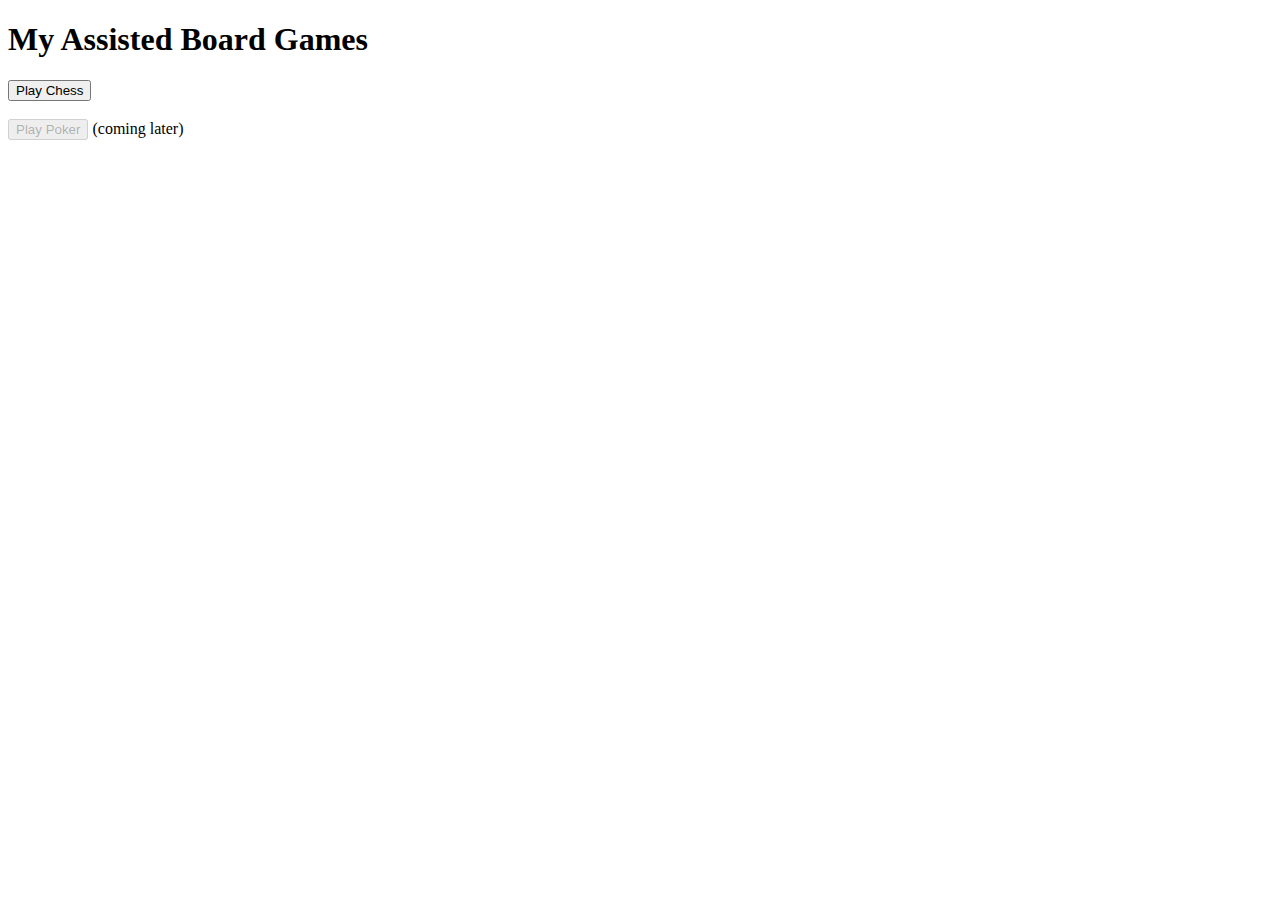
<file: MyApp/index.html>
<!DOCTYPE html PUBLIC "-//W3C//DTD XHTML 1.0 Transitional//EN" "http://www.w3.org/TR/xhtml1/DTD/xhtml1-transitional.dtd">
<html xmlns="http://www.w3.org/1999/xhtml">
<head>
<meta http-equiv="Content-Type" content="text/html; charset=utf-8" />
<link rel="stylesheet" type="text/css" href="style.css" />
<script type="text/javascript" src="script.js"></script>
<title>My Assisted Board Games</title>
</head>

<body>
	<h1>My Assisted Board Games</h1>
	<div id="choiceOfGame">
		<form action="chessGame.html">
			<input type="submit" value="Play Chess" />
		</form>
		<br/>
		<form>
			<input disabled type="submit" value="Play Poker" /> (coming later)
		</form>
	</div>

</body>
</html>
</file>
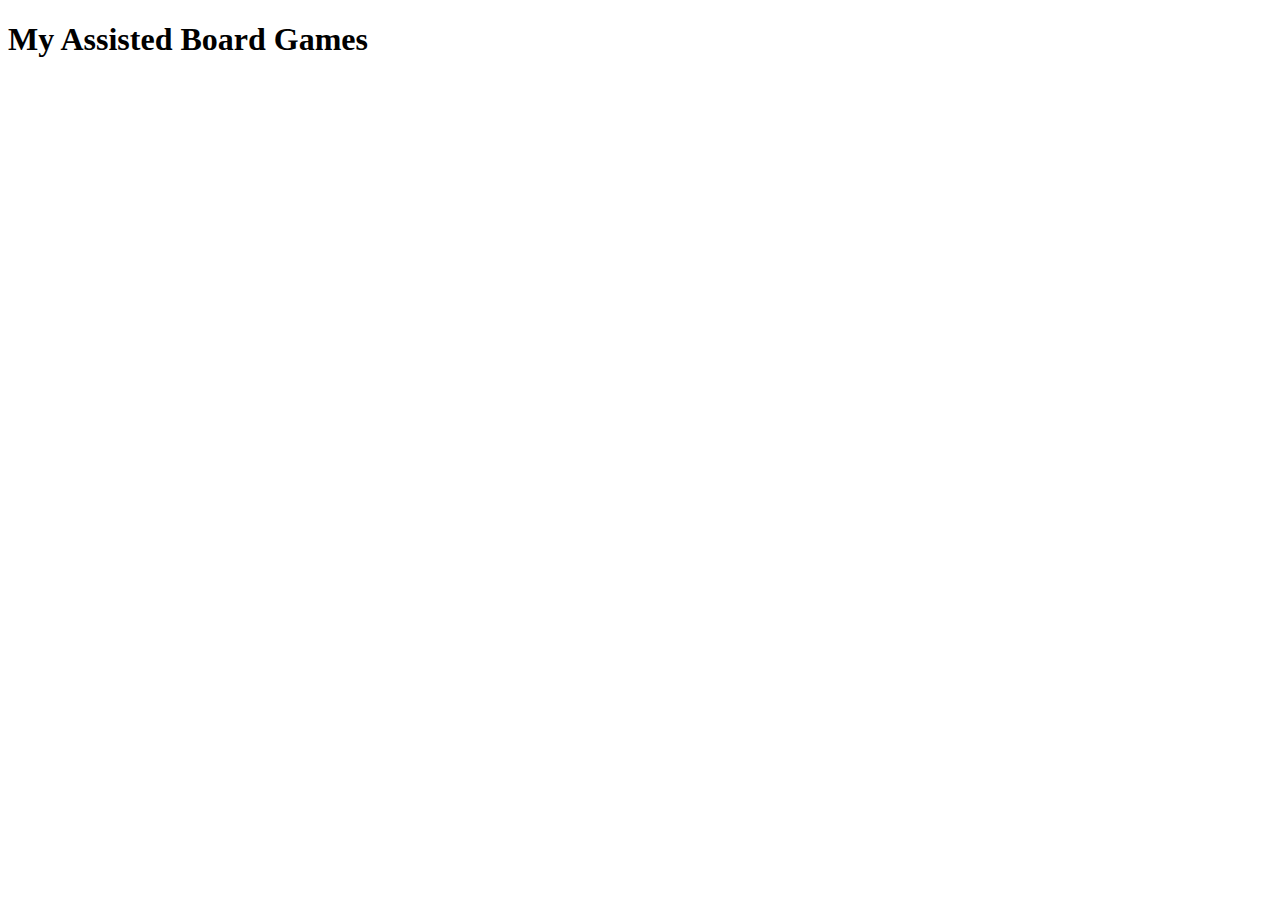
<file: src/main/resources/webapp/index.html>
<!DOCTYPE html PUBLIC "-//W3C//DTD XHTML 1.0 Transitional//EN" "http://www.w3.org/TR/xhtml1/DTD/xhtml1-transitional.dtd">
<html xmlns="http://www.w3.org/1999/xhtml">
<head>
<meta http-equiv="Content-Type" content="text/html; charset=utf-8" />
<link rel="stylesheet" type="text/css" href="css/chessboard-0.3.0.css" />
<script
  src="https://code.jquery.com/jquery-3.4.1.min.js"
  integrity="sha256-CSXorXvZcTkaix6Yvo6HppcZGetbYMGWSFlBw8HfCJo="
  crossorigin="anonymous"></script>
<script type="text/javascript" src="js/chess.js"></script>
<script type="text/javascript" src="js/chessboard-0.3.0.js"></script>
<title>My Assisted Board Games</title>
</head>

<body>
	<h1>My Assisted Board Games</h1>
	<div id="board" style="width:400px">
	</div>
	<script type="text/javascript">
		var game=Chess();
		var config={
			draggable: true,
			dropOffBoard: 'snapback',
			position: 'start',
		};
		var board=ChessBoard('board',config);
	</script>
</body>
</html>
</file>
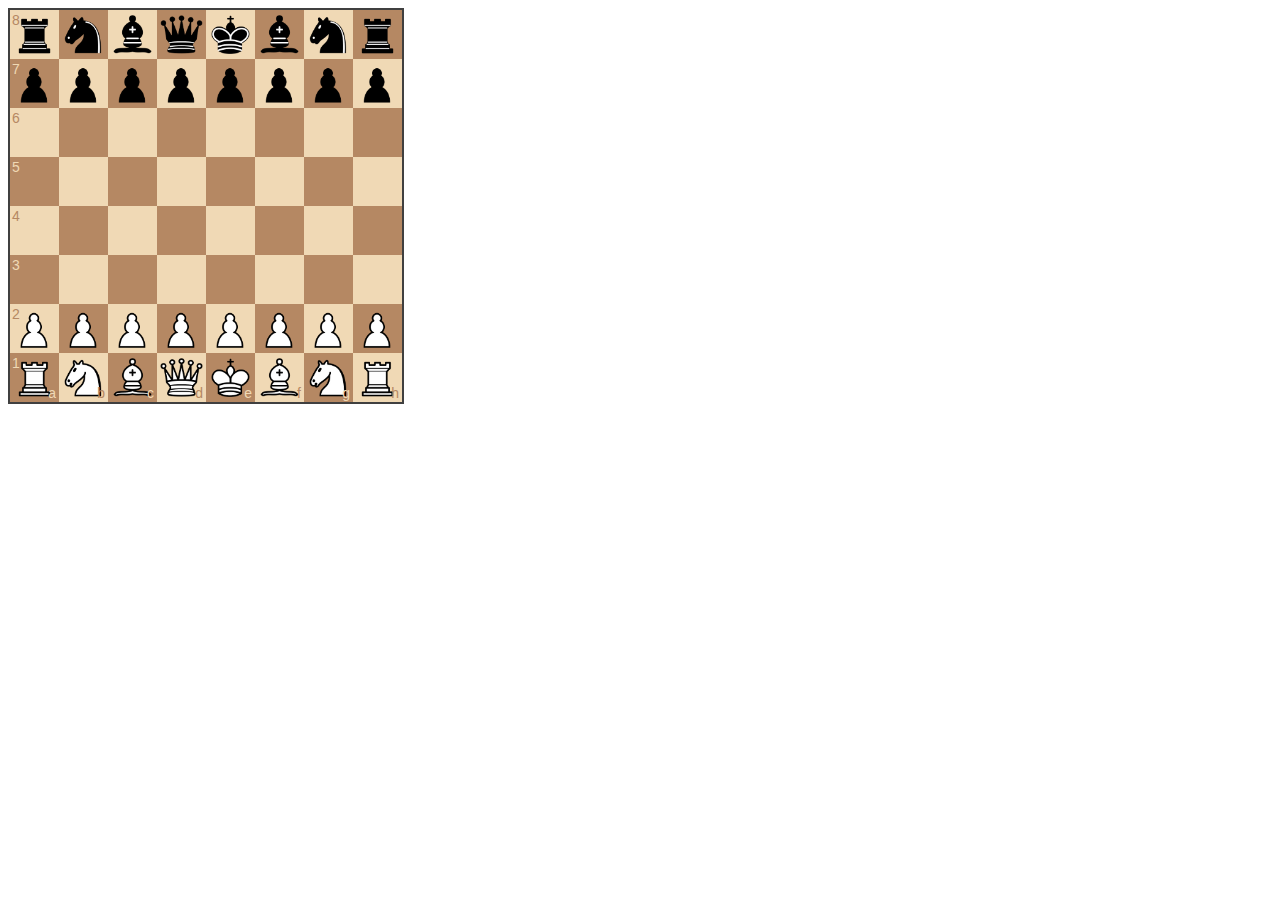
<file: src/main/webapp/chessboardjs/index.html>
<html>
<head>
<!--  Including the chessboardjs files:-->
    <script src="./js/chessboard-0.3.0.js"></script>
    <link rel="stylesheet" href="css/chessboard-0.3.0.min.css">

<!--  Including jQuery, another tool chessboardjs uses:-->
    <script src="https://code.jquery.com/jquery-1.12.4.min.js"></script>
  
  </head>
<body>
  <div id="board1" style="width: 400px"></div>
  </body>

  
  
<!--
  Now including our own custom JS
  Note that we could write JS directly in between the script tags if you'd 
  rather, but i didn't want to so i put it in a new file. 
-->
  <script src="./script.js"></script>
</html>
</file>
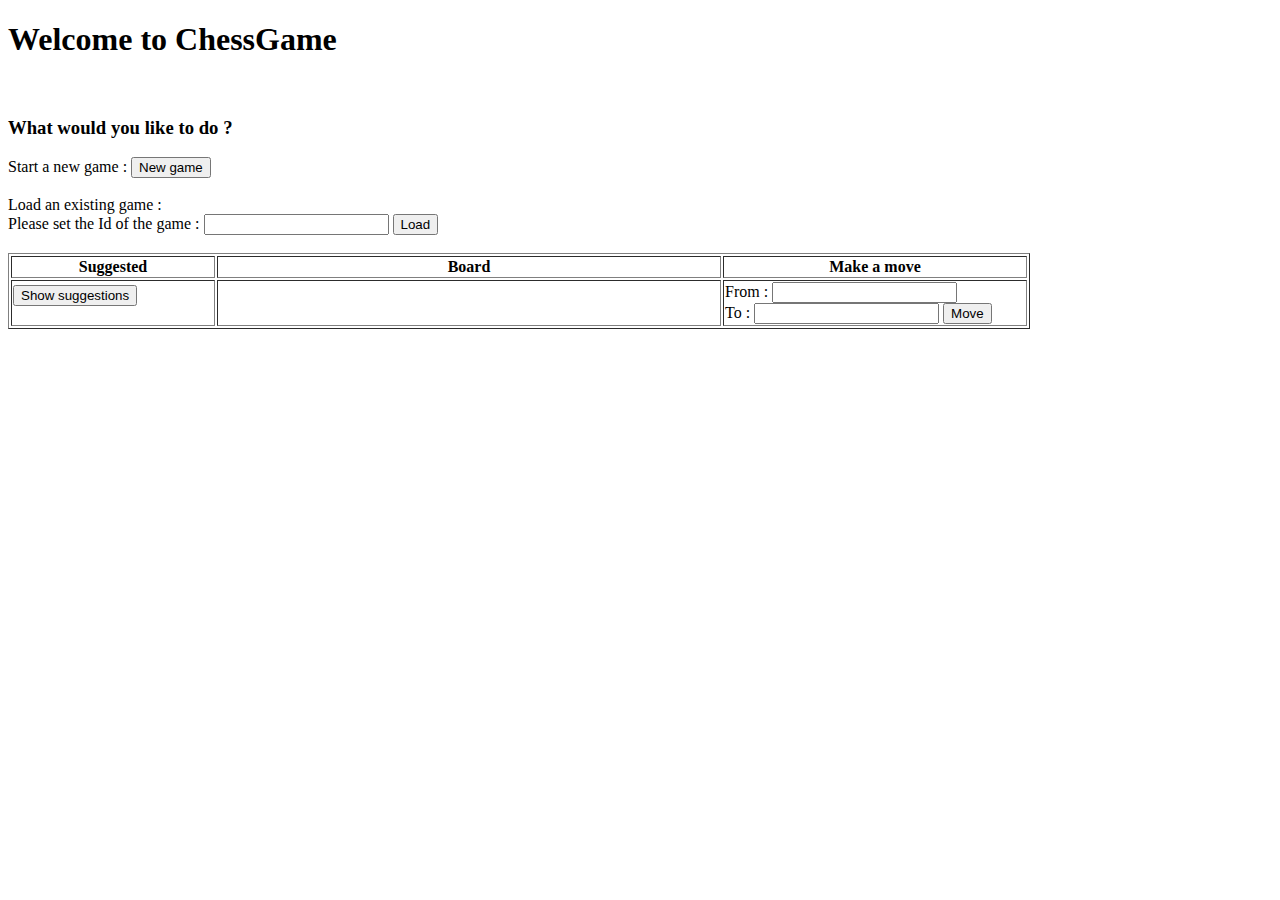
<file: MyApp/chessGame.html>
<!DOCTYPE html PUBLIC "-//W3C//DTD XHTML 1.0 Transitional//EN" "http://www.w3.org/TR/xhtml1/DTD/xhtml1-transitional.dtd">
<html xmlns="http://www.w3.org/1999/xhtml">
<head>
<meta http-equiv="Content-Type" content="text/html; charset=utf-8" />
<link rel="stylesheet" type="text/css" href="style.css" />
<script type="text/javascript" src="script.js"></script>
<title>ChessGame</title>
</head>

<body>
	<h1>Welcome to ChessGame</h1>
	<div id="choiceOfGame">
		<br />
		<h3>What would you like to do ?</h3>
			Start a new game : <input type="submit" value="New game" onclick = "createNewBoard()"/>
		<br /><br />
			Load an existing game : <br /> Please set the Id of the game : 
			<input id="idGame" type="text" /> <input type="submit" value="Load" onclick="loadGame()"/><br />
		<br />
	</div>
	<div id="playGame">
		<table border="1">
			<tr>
				<th width=200>Suggested</th>
				<th width=500>Board</th>
				<th width=300>Make a move</th>
			</tr>
			<tr>
				<td>
					<input type="button" value="Show suggestions" onclick="getSuggestedMoves()" />
					<p id="suggestions"></p>
				</td>
				<td>
					<p id="board"></p>
				</td>
				<td>
					<form onsubmit="newMove()">
						From : <input id="from" type="text" /> <br /> 
						To : <input	id="to" type="text" /> <input type="submit" value="Move" />
					</form>
				</td>
			</tr>

		</table>
	</div>

</body>
</html>
</file>
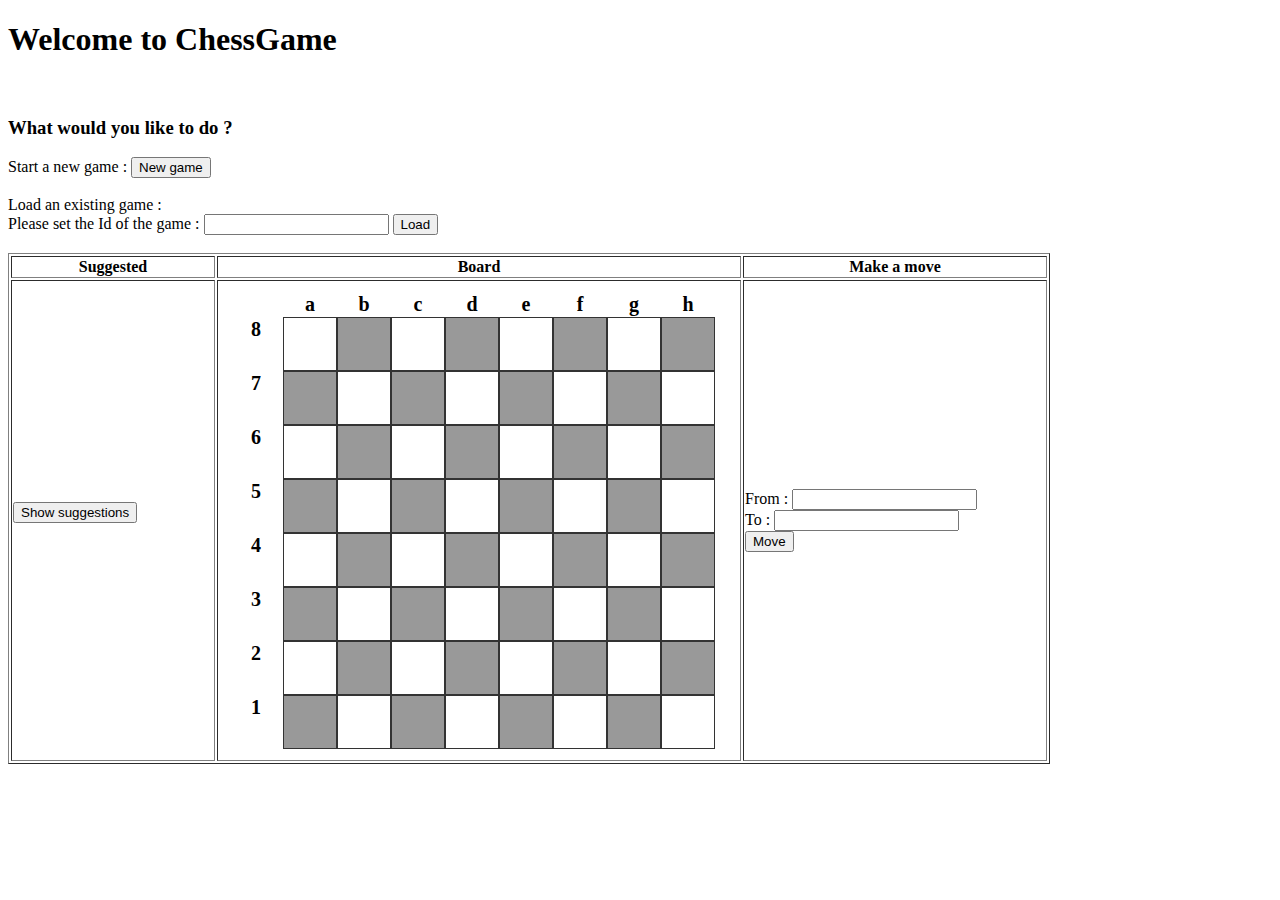
<file: src/main/webapp/chessGame.html>
<!DOCTYPE html PUBLIC "-//W3C//DTD XHTML 1.0 Transitional//EN" "http://www.w3.org/TR/xhtml1/DTD/xhtml1-transitional.dtd">
<html xmlns="http://www.w3.org/1999/xhtml">
<head>
<meta http-equiv="Content-Type" content="text/html; charset=utf-8" />
<link rel="stylesheet" type="text/css" href="style.css" />
<script type="text/javascript" src="script.js"></script>
<title>ChessGame</title>
</head>

<body>
	<h1>Welcome to ChessGame</h1>
	<div id="choiceOfGame">
		<br />
		<h3>What would you like to do ?</h3>
		Start a new game : <input type="submit" value="New game"
			onclick="createNewBoard()" /> <br /> <br /> Load an existing game
		: <br /> Please set the Id of the game : <input id="idGame"
			type="text" /> <input type="submit" value="Load"
			onclick="loadGame()" /><br /> <br />
	</div>
	<div id="playGame">
		<table border="1">
			<tr>
				<th width=200>Suggested</th>
				<th width=500>Board</th>
				<th width=300>Make a move</th>
			</tr>
			<tr>
				<td><input type="button" value="Show suggestions"
					onclick="getSuggestedMoves()" />
					<p id="suggestions"></p></td>
				<td>
					<table class="chessboard">
            <tbody>
                <tr>
                    <th></th>
                    <th>a</th>
                    <th>b</th>
                    <th>c</th>
                    <th>d</th>
                    <th>e</th>
                    <th>f</th>
                    <th>g</th>
                    <th>h</th>
                </tr>
                <tr>
                    <th>8</th>
                    <td id="a8" class="white"></td>
                    <td id="b8" class="black"></td>
                    <td id="c8" class="white"></td>
                    <td id="d8" class="black"></td>
                    <td id="e8" class="white"></td>
                    <td id="f8" class="black"></td>
                    <td id="g8" class="white"></td>
                    <td id="h8" class="black"></td>
                </tr>
                <tr>
                    <th>7</th>
                    <td id="a7" class="black"></td>
                    <td id="b7" class="white"></td>
                    <td id="c7" class="black"></td>
                    <td id="d7" class="white"></td>
                    <td id="e7" class="black"></td>
                    <td id="f7" class="white"></td>
                    <td id="g7" class="black"></td>
                    <td id="h7" class="white"></td>
                </tr>
                <tr>
                    <th>6</th>
                    <td id="a6" class="white"></td>
                    <td id="b6" class="black"></td>
                    <td id="c6" class="white"></td>
                    <td id="d6" class="black"></td>
                    <td id="e6" class="white"></td>
                    <td id="f6" class="black"></td>
                    <td id="g6" class="white"></td>
                    <td id="h6" class="black"></td>
                </tr>
                <tr>
                    <th>5</th>
                    <td id="a5" class="black"></td>
                    <td id="b5" class="white"></td>
                    <td id="c5" class="black"></td>
                    <td id="d5" class="white"></td>
                    <td id="e5" class="black"></td>
                    <td id="f5" class="white"></td>
                    <td id="g5" class="black"></td>
                    <td id="h5" class="white"></td>
                </tr>
                <tr>
                    <th>4</th>
                    <td id="a4" class="white"></td>
                    <td id="b4" class="black"></td>
                    <td id="c4" class="white"></td>
                    <td id="d4" class="black"></td>
                    <td id="e4" class="white"></td>
                    <td id="f4" class="black"></td>
                    <td id="g4" class="white"></td>
                    <td id="h4" class="black"></td>
                </tr>
                <tr>
                    <th>3</th>
                    <td id="a3" class="black"></td>
                    <td id="b3" class="white"></td>
                    <td id="c3" class="black"></td>
                    <td id="d3" class="white"></td>
                    <td id="e3" class="black"></td>
                    <td id="f3" class="white"></td>
                    <td id="g3" class="black"></td>
                    <td id="h3" class="white"></td>
                </tr>
                <tr>
                    <th>2</th>
                    <td id="a2" class="white"></td>
                    <td id="b2" class="black"></td>
                    <td id="c2" class="white"></td>
                    <td id="d2" class="black"></td>
                    <td id="e2" class="white"></td>
                    <td id="f2" class="black"></td>
                    <td id="g2" class="white"></td>
                    <td id="h2" class="black"></td>
                </tr>
                <tr>
                    <th>1</th>
                    <td id="a1" class="black"></td>
                    <td id="b1" class="white"></td>
                    <td id="c1" class="black"></td>
                    <td id="d1" class="white"></td>
                    <td id="e1" class="black"></td>
                    <td id="f1" class="white"></td>
                    <td id="g1" class="black"></td>
                    <td id="h1" class="white"></td>
                </tr>
            </tbody>
        </table>
				</td>
				<td>
					<form onsubmit="newMove()">
						From : <input id="from" type="text" /> <br /> 
						To : <input id="to" type="text" /> <br/> 
						<input type="submit" value="Move" /> 
					</form>
				</td>
			</tr>

		</table>
	</div>
</body>
</html>
</file>
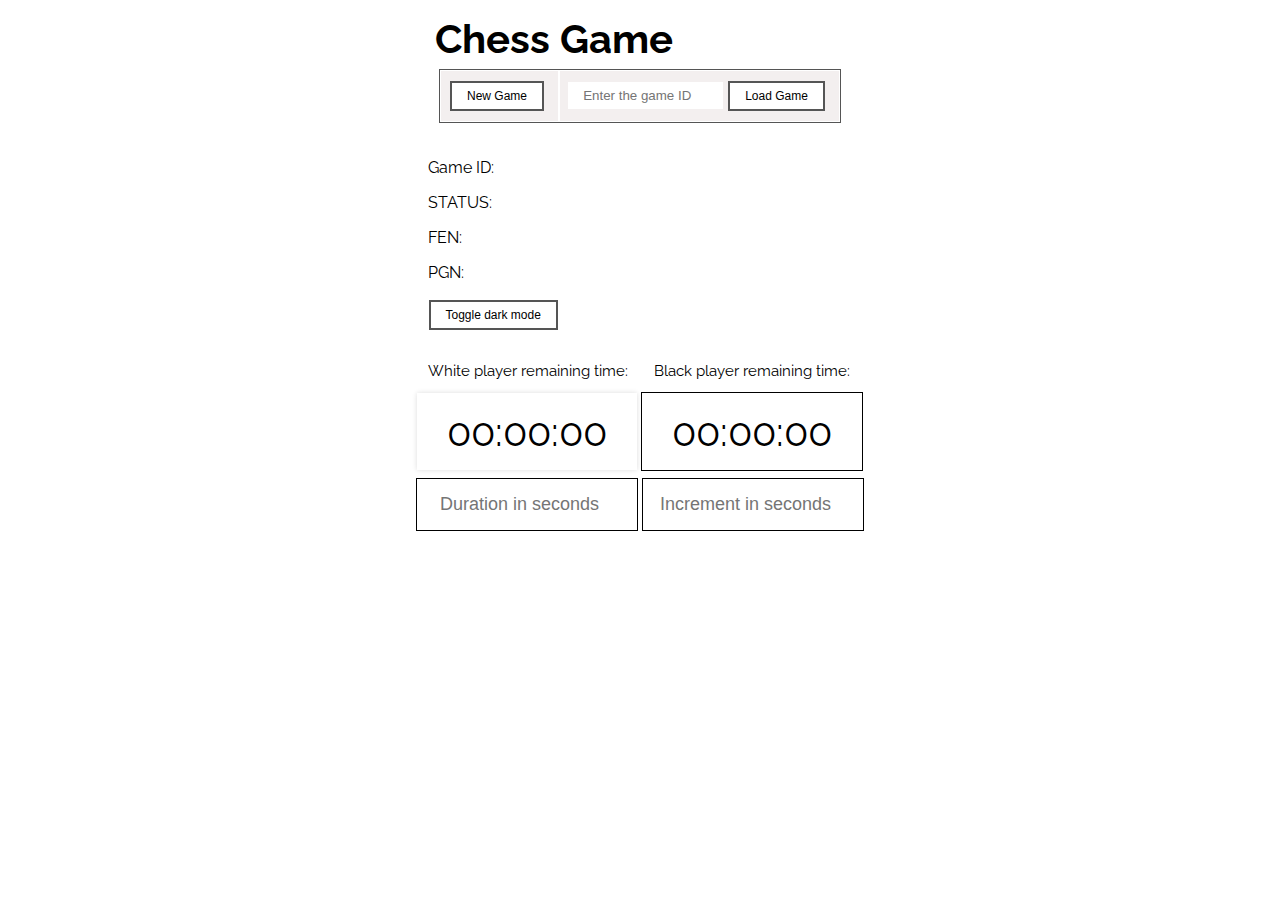
<file: src/main/resources/META-INF/resources/chess.html>
<!DOCTYPE html PUBLIC "-//W3C//DTD XHTML 1.0 Transitional//EN" "http://www.w3.org/TR/xhtml1/DTD/xhtml1-transitional.dtd">
<html xmlns="http://www.w3.org/1999/xhtml">
<head>
	<meta http-equiv="Content-Type" content="text/html; charset=utf-8" />
	<link rel="stylesheet" type="text/css" href="chessboardjs/css/chessboard-0.3.0.css" />
	<script
	  src="https://code.jquery.com/jquery-3.4.1.min.js"
	  integrity="sha256-CSXorXvZcTkaix6Yvo6HppcZGetbYMGWSFlBw8HfCJo="
	  crossorigin="anonymous"></script>
	<script type="text/javascript" src="chessboardjs/js/chess.js"></script>
	<script type="text/javascript" src="chessboardjs/js/chessboard-0.3.0.js"></script>
	<title>My Assisted Board Games</title>
	<link rel="icon" type="image/x-icon" href="img/favicon.ico">
	<link rel="preconnect" href="https://fonts.gstatic.com">
	<link href="https://fonts.googleapis.com/css2?family=Raleway:wght@300;700&display=swap" rel="stylesheet">

</head>

<body>
	<div id="wrap">
		<h1 id="pagetitle">Chess Game</h1>

		<div id="content">
			<div id="left">
				<button id="btn-new-game" class="button">New Game</button>
			</div>
		
			<div id="right">
				<input type="text" id="game-id" placeholder="Enter the game ID"/>
				<button id="btn-load-game" class="button">Load Game</button>
			</div>
	  	</div>

	  	<br>

		<div id="board" style="width:400px"></div>
	</div>
	<div id="gameinfo">
		<p>Game ID: <span id="game-id-display"></span></p>
		<p>STATUS: <span id="status"></span></p> 	
		<p>FEN: <span id="fen"></span></p>
		<p>PGN: <span id="pgn"></span></p>
		<button id="btn-dark-mode" class="button">Toggle dark mode</button>
	</div>

	<div class="Clocks">
		<div class="outer-class">
			<label for="White-player-clock">White player remaining time:</label>
			<label for="Black-player-clock">Black player remaining time:</label>
		</div>

		<div id="White-player-clock">00:00:00</div>
		<div id="Black-player-clock">00:00:00</div>

		<div class="outer-class">
			<input id="duration" class="time" type="number" min="0" max="36000" placeholder="Duration in seconds">
			<input id="increment" class="time" type="number" min="0" max="60" placeholder="Increment in seconds">
		</div>

<!--		<button id="btn-time">Confirm</button>-->
	</div>


	<script type="text/javascript" src="js/common.js"></script>
	<script type="text/javascript" src="js/ChessBoardManager.js"></script>
	<script type="text/javascript" src="js/TimeManager.js"></script>
	<script type="text/javascript" src="js/GameManager.js"></script>
	<script type="text/javascript" src="js/chess.js"></script>
</body>
</html>
</file>
<file: MyApp/style.css>
.chessboard {
	width: 500px;
	height: 450px;
	margin: 10px;
	border-collapse: collapse;
}

.black {
	float: left;
	width: 50px;
	height: 50px;
	background-color: #999;
	font-size: 30px;
	text-align: center;
	display: table-cell;
	vertical-align: middle;
	border: 1px solid #333;
	border-collapse: collapse;

}

.white {
	float: left;
	width: 50px;
	height: 50px;
	background-color: #fff;
	font-size: 30px;
	text-align: center;
	display: table-cell;
	vertical-align: middle;
	border: 1px solid #333;
	border-collapse: collapse;
}

.chessboard th {
	float: left;
	width: 52px;
	font-size: 20px;
}
</file>
<file: src/main/resources/webapp/css/chessboard-0.3.0.css>
/*!
 * chessboard.js v0.3.0
 *
 * Copyright 2013 Chris Oakman
 * Released under the MIT license
 * https://github.com/oakmac/chessboardjs/blob/master/LICENSE
 *
 * Date: 10 Aug 2013
 */

/* clearfix */
.clearfix-7da63 {
  clear: both;
}

/* board */
.board-b72b1 {
  border: 2px solid #404040;
  -moz-box-sizing: content-box;
  box-sizing: content-box;
}

/* square */
.square-55d63 {
  float: left;
  position: relative;

  /* disable any native browser highlighting */
  -webkit-touch-callout: none;
    -webkit-user-select: none;
     -khtml-user-select: none;
       -moz-user-select: none;
        -ms-user-select: none;
            user-select: none;
}

/* white square */
.white-1e1d7 {
  background-color: #f0d9b5;
  color: #b58863;
}

/* black square */
.black-3c85d {
  background-color: #b58863;
  color: #f0d9b5;
}

/* highlighted square */
.highlight1-32417, .highlight2-9c5d2 {
  -webkit-box-shadow: inset 0 0 3px 3px yellow;
  -moz-box-shadow: inset 0 0 3px 3px yellow;
  box-shadow: inset 0 0 3px 3px yellow;
}

/* notation */
.notation-322f9 {
  cursor: default;
  font-family: "Helvetica Neue", Helvetica, Arial, sans-serif;
  font-size: 14px;
  position: absolute;
}
.alpha-d2270 {
  bottom: 1px;
  right: 3px;
}
.numeric-fc462 {
  top: 2px;
  left: 2px;
}
</file>
<file: src/main/webapp/style.css>
.chessboard {
	width: 500px;
	height: 450px;
	margin: 10px;
	border-collapse: collapse;
}

.black {
	float: left;
	width: 50px;
	height: 50px;
	background-color: #999;
	font-size: 30px;
	text-align: center;
	display: table-cell;
	vertical-align: middle;
	border: 1px solid #333;
	border-collapse: collapse;

}

.white {
	float: left;
	width: 50px;
	height: 50px;
	background-color: #fff;
	font-size: 30px;
	text-align: center;
	display: table-cell;
	vertical-align: middle;
	border: 1px solid #333;
	border-collapse: collapse;
}

.chessboard th {
	float: left;
	width: 52px;
	font-size: 20px;
}
</file>
<file: src/main/resources/META-INF/resources/chessboardjs/css/chessboard-0.3.0.css>
/*!
 * chessboard.js v0.3.0
 *
 * Copyright 2013 Chris Oakman
 * Released under the MIT license
 * https://github.com/oakmac/chessboardjs/blob/master/LICENSE
 *
 * Date: 10 Aug 2013
 */

/* clearfix */
.clearfix-7da63 {
  clear: both;
}

/* board */
.board-b72b1 {
  border: 2px solid #404040;
  -moz-box-sizing: content-box;
  box-sizing: content-box;
}

/* square */
.square-55d63 {
  float: left;
  position: relative;

  /* disable any native browser highlighting */
  -webkit-touch-callout: none;
    -webkit-user-select: none;
     -khtml-user-select: none;
       -moz-user-select: none;
        -ms-user-select: none;
            user-select: none;
}

/* white square */
.white-1e1d7 {
  background-color: #fff;
  color: #928f8f;
}

/* black square */
.black-3c85d {
  background-color: #928f8f;
  color: #fff;
}

/* highlighted square */
.highlight1-32417, .highlight2-9c5d2 {
  -webkit-box-shadow: inset 0 0 3px 3px yellow;
  -moz-box-shadow: inset 0 0 3px 3px yellow;
  box-shadow: inset 0 0 3px 3px yellow;
}

/* notation */
.notation-322f9 {
  cursor: default;
  font-family: "Helvetica Neue", Helvetica, Arial, sans-serif;
  font-size: 14px;
  position: absolute;
}
.alpha-d2270 {
  bottom: 1px;
  right: 3px;
}
.numeric-fc462 {
  top: 2px;
  left: 2px;
}


/* Author: James BURTON */
#board {
  margin: auto;
}

.button {
  border: none;
  padding: 6px 15px;
  text-align: center;
  text-decoration: none;
  display: inline-block;
  font-size: 12px;
  margin: 2px 1px;
  transition-duration: 0.4s;
  cursor: pointer;
  background-color: white;
  color: black;
  border: 2px solid #555555;
}

.button:hover {
  background-color: #555555;
  color: white;
}

#wrap {
  width: 425px;
  text-align: left;
  margin: auto;
  overflow:auto;
}

#left,
#right {
  background-color: rgba(231, 224, 224, 0.5);
  border: 1px solid #fff;
  padding: 0.5rem;
  flex-grow: 1;
  color: #fff;
}

#content {
  display: flex;
  width: 400px;
  border: 1px solid #555555;
  margin:auto;
}

#pagetitle {
  font-size: 40px;
  font-weight: bold;
  margin: 7px;
}

body {
  font-family: 'Raleway', sans-serif;
}

input {
  flex-grow:2;
  border: none;
  padding: 6px 15px;
  width: 125px;
}

.dark-mode {
  background-color: black;
  color: white;
}

#board {
  margin: auto;
}

#gameinfo {
  width: 425px;
  text-align: left;
  margin: auto;
  overflow:none;
}

.Clocks {
  width: 70%;
  display: block;
  margin: 0 auto;
  text-align: center;
  margin-top: 25px;
}

#Black-player-clock, #White-player-clock {
  display: inline-block;
  font-size: 40px;
  width: 15%;
  margin: 0 auto;
  padding: 15px 10px;
  border: 1px solid black;
  text-align: center;
  width: 200px;
}

#White-player-clock {
  margin: 0;
  border: none;
  box-shadow: 0 0 5px gainsboro;
}

.outer-class {
  width: 70%;
  display: block;
  margin: 7px auto;
}

label, .time, #time-btn {
  display: inline-block;
  margin: 0;
  padding: 0;
  text-align: center;
}

label {
  font-size: 15px;
  padding: 5px 10px;
  width: 200px;
}

.time {
  font-size: 18px;
  border: 1px solid black;
  padding: 15px 10px;
  width: 200px;
}

#time-btn {
  font-size: 22px;
  border: 0;
  background: none;
  background-color: white;
  padding: 15px 60px;
  border: 1px solid black;
  text-align: center;
  text-transform: uppercase;
}
</file>
<file: src/main/webapp/chessboardjs/css/chessboard-0.3.0.min.css>
/*! chessboard.js v0.3.0 | (c) 2013 Chris Oakman | MIT License chessboardjs.com/license */
.clearfix-7da63{clear:both}.board-b72b1{border:2px solid #404040;-moz-box-sizing:content-box;box-sizing:content-box}.square-55d63{float:left;position:relative;-webkit-touch-callout:none;-webkit-user-select:none;-khtml-user-select:none;-moz-user-select:none;-ms-user-select:none;user-select:none}.white-1e1d7{background-color:#f0d9b5;color:#b58863}.black-3c85d{background-color:#b58863;color:#f0d9b5}.highlight1-32417,.highlight2-9c5d2{-webkit-box-shadow:inset 0 0 3px 3px yellow;-moz-box-shadow:inset 0 0 3px 3px yellow;box-shadow:inset 0 0 3px 3px yellow}.notation-322f9{cursor:default;font-family:"Helvetica Neue",Helvetica,Arial,sans-serif;font-size:14px;position:absolute}.alpha-d2270{bottom:1px;right:3px}.numeric-fc462{top:2px;left:2px}
</file>
